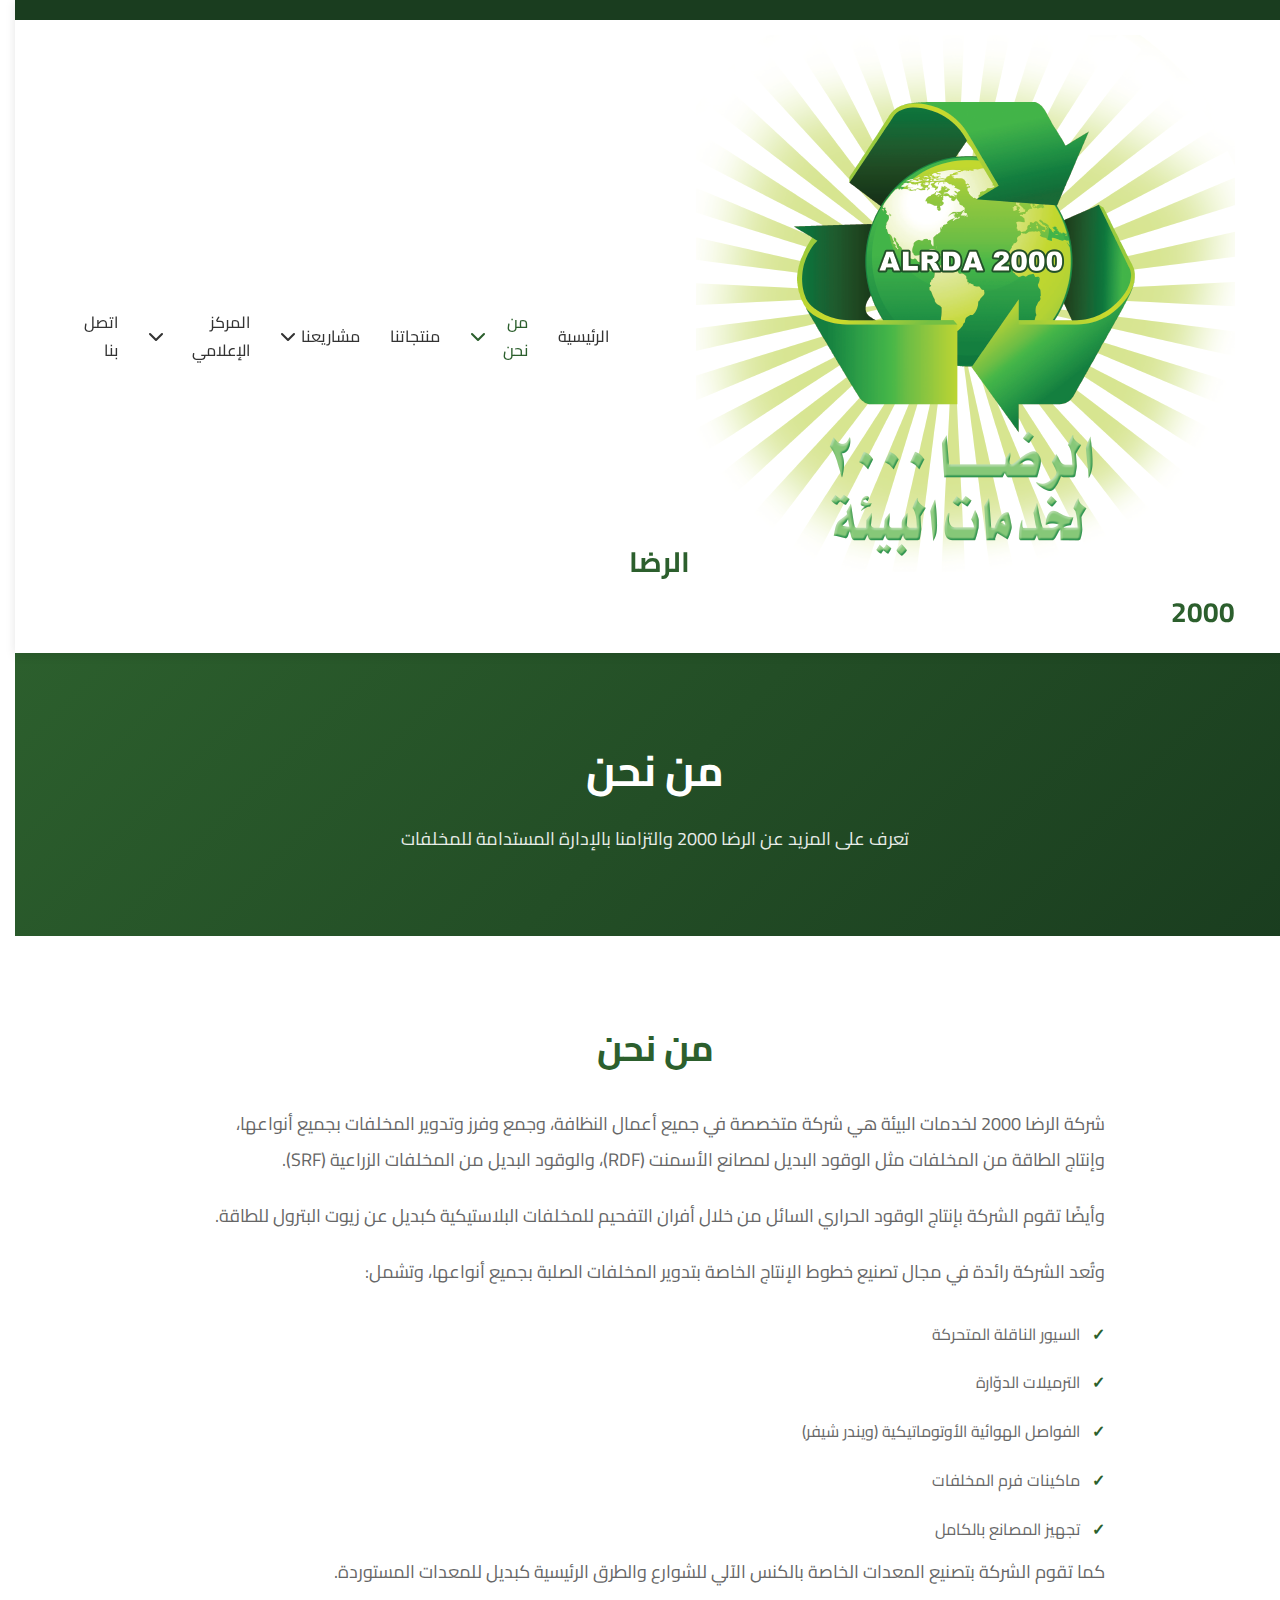
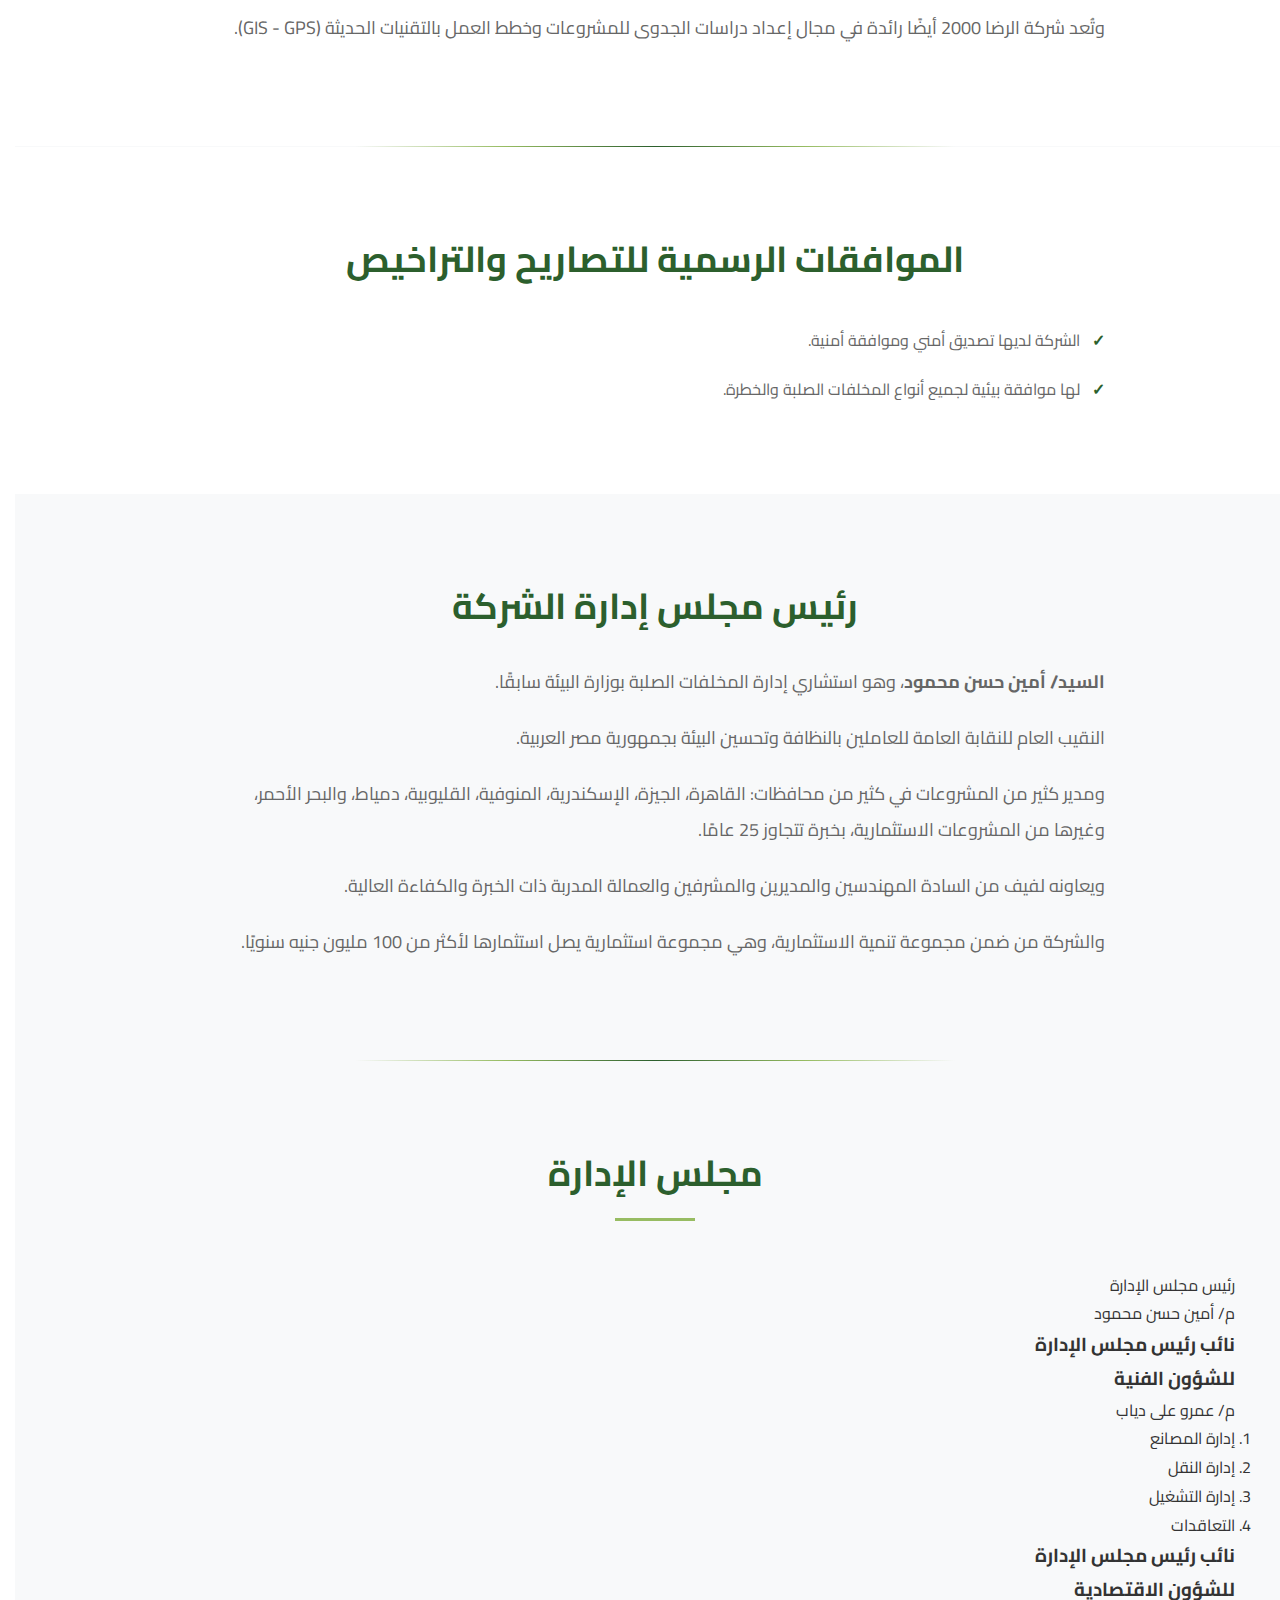
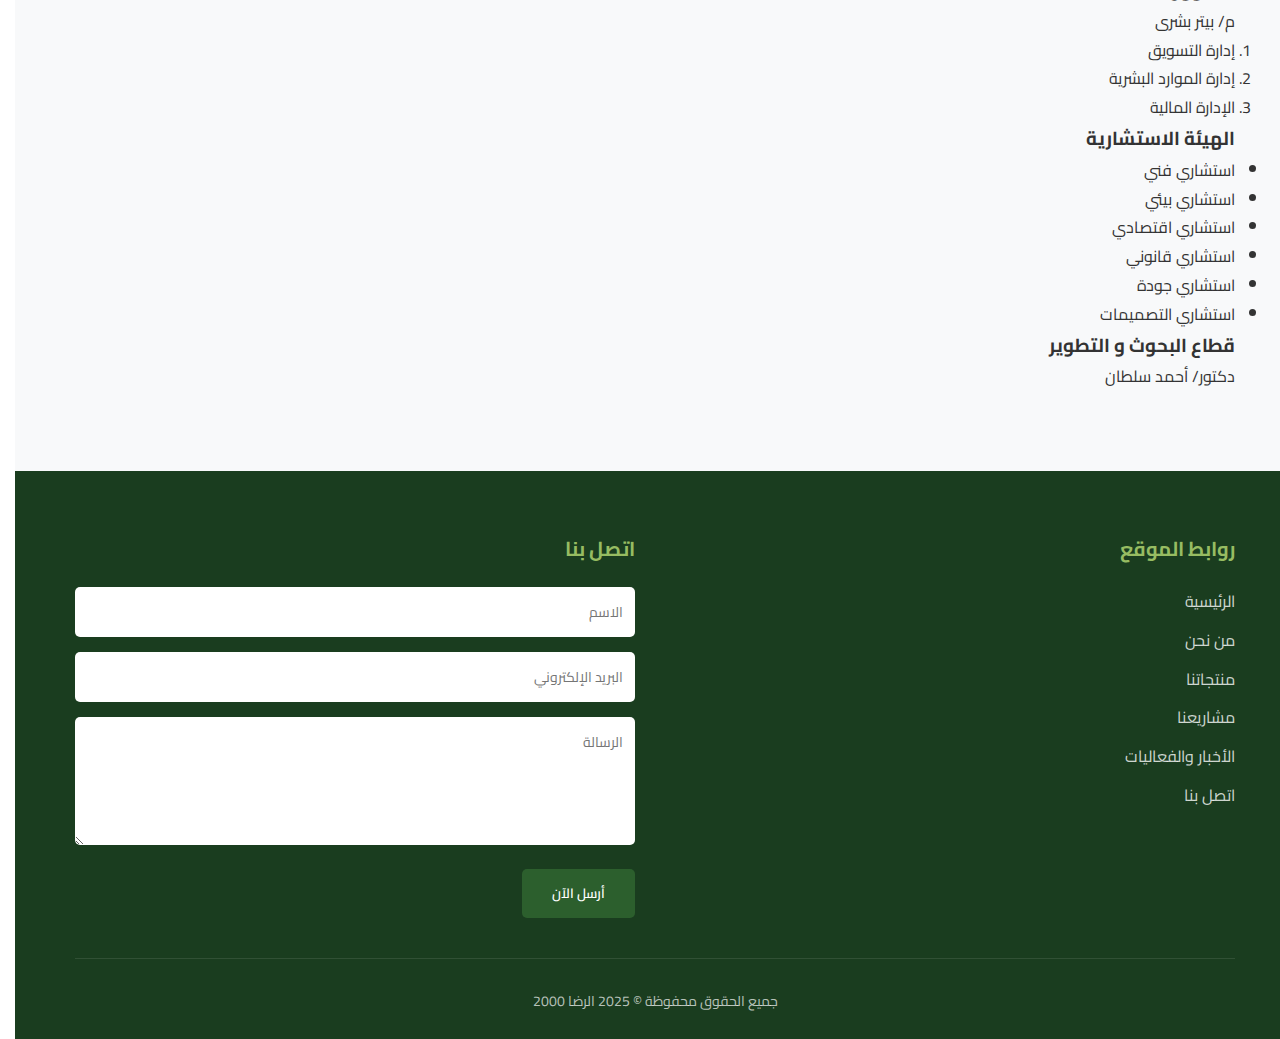
<file: about-us.html>
<!DOCTYPE html>
<html lang="ar" dir="rtl">
<head>
    <meta charset="UTF-8">
    <meta name="viewport" content="width=device-width, initial-scale=1.0">
    <title>من نحن - الرضا 2000</title>
    <link rel="stylesheet" href="css/styles.css">
    <link rel="stylesheet" href="https://cdnjs.cloudflare.com/ajax/libs/font-awesome/6.4.0/css/all.min.css">
</head>
<body>
    <!-- Header -->
    <header class="header">
        <div class="top-bar">
            <div class="container">
                <div class="top-bar-content" aria-hidden="true"></div>
            </div>
        </div>
        
        <nav class="navbar">
            <div class="container">
                <div class="nav-wrapper">
                    <div class="logo">
                        <a href="index.html">
                            <img src="images/logo.png" alt="الرضا 2000" class="logo-img">
                            <span class="logo-text">الرضا 2000</span>
                        </a>
                    </div>
                    <ul class="nav-menu">
                        <li><a href="index.html">الرئيسية</a></li>
                        <li class="dropdown">
                            <a href="about-us.html" class="active">من نحن <i class="fas fa-chevron-down"></i></a>
                            <ul class="dropdown-menu">
                                <li><a href="#who-we-are">من نحن</a></li>
                                <li><a href="#approvals">الموافقات الرسمية</a></li>
                                <li><a href="#chairman">رئيس مجلس الإدارة</a></li>
                                <li><a href="#board-of-directors">مجلس الإدارة</a></li>
                            </ul>
                        </li>
                        <li><a href="products.html">منتجاتنا</a></li>
                        <li class="dropdown">
                            <a href="projects.html">مشاريعنا <i class="fas fa-chevron-down"></i></a>
                            <ul class="dropdown-menu">
                                <li><a href="projects.html#hurghada">الغردقة</a></li>
                                <li><a href="projects.html#marsa-alam">مرسى علم</a></li>
                                <li><a href="projects.html#abu-zaabal">أبو زعبل</a></li>
                                <li><a href="projects.html#menouf">المنوفية</a></li>
                                <li><a href="projects.html#alexandria">الإسكندرية</a></li>
                                <li><a href="projects.html#cairo">القاهرة</a></li>
                                <li><a href="projects.html#cooperations">تعاونات</a></li>
                            </ul>
                        </li>
                        <li class="dropdown">
                            <a href="media-center.html">المركز الإعلامي <i class="fas fa-chevron-down"></i></a>
                            <ul class="dropdown-menu">
                                <li><a href="media-center.html#news">الأخبار</a></li>
                                <li><a href="media-center.html#photo-gallery">معرض الصور</a></li>
                                <li><a href="media-center.html#video-gallery">معرض الفيديو</a></li>
                            </ul>
                        </li>
                        <li><a href="contact-us.html">اتصل بنا</a></li>
                    </ul>
                    <div class="hamburger">
                        <span></span>
                        <span></span>
                        <span></span>
                    </div>
                </div>
            </div>
        </nav>
        
        <div class="search-bar">
            <div class="container">
                <form class="search-form">
                    <input type="text" placeholder="ابحث..." class="search-input">
                    <button type="submit" class="search-btn"><i class="fas fa-search"></i></button>
                </form>
            </div>
        </div>
    </header>

    <!-- Page Header -->
    <section class="page-header">
        <div class="container">
            <h1>من نحن</h1>
            <p>تعرف على المزيد عن الرضا 2000 والتزامنا بالإدارة المستدامة للمخلفات</p>
        </div>
    </section>

    <!-- Who We Are -->
    <section id="who-we-are" class="content-section">
        <div class="container">
            <div class="section-content">
                <h2>من نحن</h2>
                <p>شركة الرضا 2000 لخدمات البيئة هي شركة متخصصة في جميع أعمال النظافة، وجمع وفرز وتدوير المخلفات بجميع أنواعها، وإنتاج الطاقة من المخلفات مثل الوقود البديل لمصانع الأسمنت (RDF)، والوقود البديل من المخلفات الزراعية (SRF).</p>
                <p>وأيضًا تقوم الشركة بإنتاج الوقود الحراري السائل من خلال أفران التفحيم للمخلفات البلاستيكية كبديل عن زيوت البترول للطاقة.</p>
                <p>وتُعد الشركة رائدة في مجال تصنيع خطوط الإنتاج الخاصة بتدوير المخلفات الصلبة بجميع أنواعها، وتشمل:</p>
                <ul>
                    <li>السيور الناقلة المتحركة</li>
                    <li>الترميلات الدوّارة</li>
                    <li>الفواصل الهوائية الأوتوماتيكية (ويندر شيفر)</li>
                    <li>ماكينات فرم المخلفات</li>
                    <li>تجهيز المصانع بالكامل</li>
                </ul>
                <p>كما تقوم الشركة بتصنيع المعدات الخاصة بالكنس الآلي للشوارع والطرق الرئيسية كبديل للمعدات المستوردة.</p>
                <p>وتُعد شركة الرضا 2000 أيضًا رائدة في مجال إعداد دراسات الجدوى للمشروعات وخطط العمل بالتقنيات الحديثة (GIS - GPS).</p>
            </div>
        </div>
    </section>

    <!-- Divider (same background as sections) -->
    <div class="section-divider section-divider-transparent">
        <div class="container">
            <div class="divider-line"></div>
        </div>
    </div>

    <!-- Official Approvals -->
    <section id="approvals" class="content-section">
        <div class="container">
            <div class="section-content">
                <h2>الموافقات الرسمية للتصاريح والتراخيص</h2>
                <ul>
                    <li>الشركة لديها تصديق أمني وموافقة أمنية.</li>
                    <li>لها موافقة بيئية لجميع أنواع المخلفات الصلبة والخطرة.</li>
                </ul>
            </div>
        </div>
    </section>

    <!-- Chairman -->
    <section id="chairman" class="team-section board-section">
        <div class="container">
            <div class="section-content">
                <h2>رئيس مجلس إدارة الشركة</h2>
                <p><strong>السيد/ أمين حسن محمود</strong>، وهو استشاري إدارة المخلفات الصلبة بوزارة البيئة سابقًا.</p>
                <p>النقيب العام للنقابة العامة للعاملين بالنظافة وتحسين البيئة بجمهورية مصر العربية.</p>
                <p>ومدير كثير من المشروعات في كثير من محافظات: القاهرة، الجيزة، الإسكندرية، المنوفية، القليوبية، دمياط، والبحر الأحمر، وغيرها من المشروعات الاستثمارية، بخبرة تتجاوز 25 عامًا.</p>
                <p>ويعاونه لفيف من السادة المهندسين والمديرين والمشرفين والعمالة المدربة ذات الخبرة والكفاءة العالية.</p>
                <p>والشركة من ضمن مجموعة تنمية الاستثمارية، وهي مجموعة استثمارية يصل استثمارها لأكثر من 100 مليون جنيه سنويًا.</p>
            </div>
        </div>
    </section>

    <!-- Divider (same background as sections) -->
    <div class="section-divider">
        <div class="container">
            <div class="divider-line"></div>
        </div>
    </div>

    <!-- Board of Directors (Hierarchical) -->
    <section id="board-of-directors" class="team-section board-section">
        <div class="container">
            <h2 class="section-title">مجلس الإدارة</h2>

            <div class="org-chart">
                <div class="org-root">
                    <div class="org-node org-node-sm">رئيس مجلس الإدارة</div>
                    <div class="org-mini-connector" aria-hidden="true">
                        <span class="org-line"></span>
                        <span class="org-arrow"></span>
                    </div>
                    <div class="org-node org-node-lg">م/ أمين حسن محمود</div>
                </div>

                <div class="org-root-connector" aria-hidden="true">
                    <span class="org-line"></span>
                    <span class="org-arrow"></span>
                </div>

                <div class="org-children">
                    <!-- Right -->
                    <div class="org-child">
                        <div class="org-box">
                            <h3 class="org-box-title">نائب رئيس مجلس الإدارة<br>للشؤون الفنية</h3>
                            <p class="org-box-name">م/ عمرو على دياب</p>
                            <ol class="org-box-list">
                                <li>إدارة المصانع</li>
                                <li>إدارة النقل</li>
                                <li>إدارة التشغيل</li>
                                <li>التعاقدات</li>
                            </ol>
                        </div>
                    </div>

                    <!-- Center -->
                    <div class="org-child">
                        <div class="org-box">
                            <h3 class="org-box-title">نائب رئيس مجلس الإدارة<br>للشؤون الاقتصادية</h3>
                            <p class="org-box-name">م/ بيتر بشرى</p>
                            <ol class="org-box-list">
                                <li>إدارة التسويق</li>
                                <li>إدارة الموارد البشرية</li>
                                <li>الإدارة المالية</li>
                            </ol>
                        </div>
                    </div>

                    <!-- Left -->
                    <div class="org-child">
                        <div class="org-box">
                            <h3 class="org-box-title">الهيئة الاستشارية</h3>
                            <ul class="org-box-list org-box-list-bullets">
                                <li>استشاري فني</li>
                                <li>استشاري بيئي</li>
                                <li>استشاري اقتصادي</li>
                                <li>استشاري قانوني</li>
                                <li>استشاري جودة</li>
                                <li>استشاري التصميمات</li>
                            </ul>
                        </div>
                    </div>

                    <!-- Extra branch (far left) -->
                    <div class="org-child">
                        <div class="org-box">
                            <h3 class="org-box-title">قطاع البحوث و التطوير</h3>
                            <p class="org-box-name">دكتور/ أحمد سلطان</p>
                        </div>
                    </div>
                </div>
            </div>
        </div>
    </section>

    <!-- Footer -->
    <footer class="footer">
        <div class="container">
            <div class="footer-content">
                <div class="footer-section">
                    <h3>روابط الموقع</h3>
                    <ul class="footer-links">
                        <li><a href="index.html">الرئيسية</a></li>
                        <li><a href="about-us.html">من نحن</a></li>
                        <li><a href="products.html">منتجاتنا</a></li>
                        <li><a href="projects.html">مشاريعنا</a></li>
                        <li><a href="media-center.html">الأخبار والفعاليات</a></li>
                        <li><a href="contact-us.html">اتصل بنا</a></li>
                    </ul>
                </div>
                <div class="footer-section">
                    <h3>اتصل بنا</h3>
                    <form class="footer-contact-form">
                        <input type="text" placeholder="الاسم" required>
                        <input type="email" placeholder="البريد الإلكتروني" required>
                        <textarea placeholder="الرسالة" rows="4" required></textarea>
                        <button type="submit" class="btn-primary">أرسل الآن</button>
                    </form>
                </div>
            </div>
            <div class="footer-bottom">
                <p>جميع الحقوق محفوظة © 2025 الرضا 2000</p>
            </div>
        </div>
    </footer>

    <script src="js/main.js"></script>
</body>
</html>
</file>
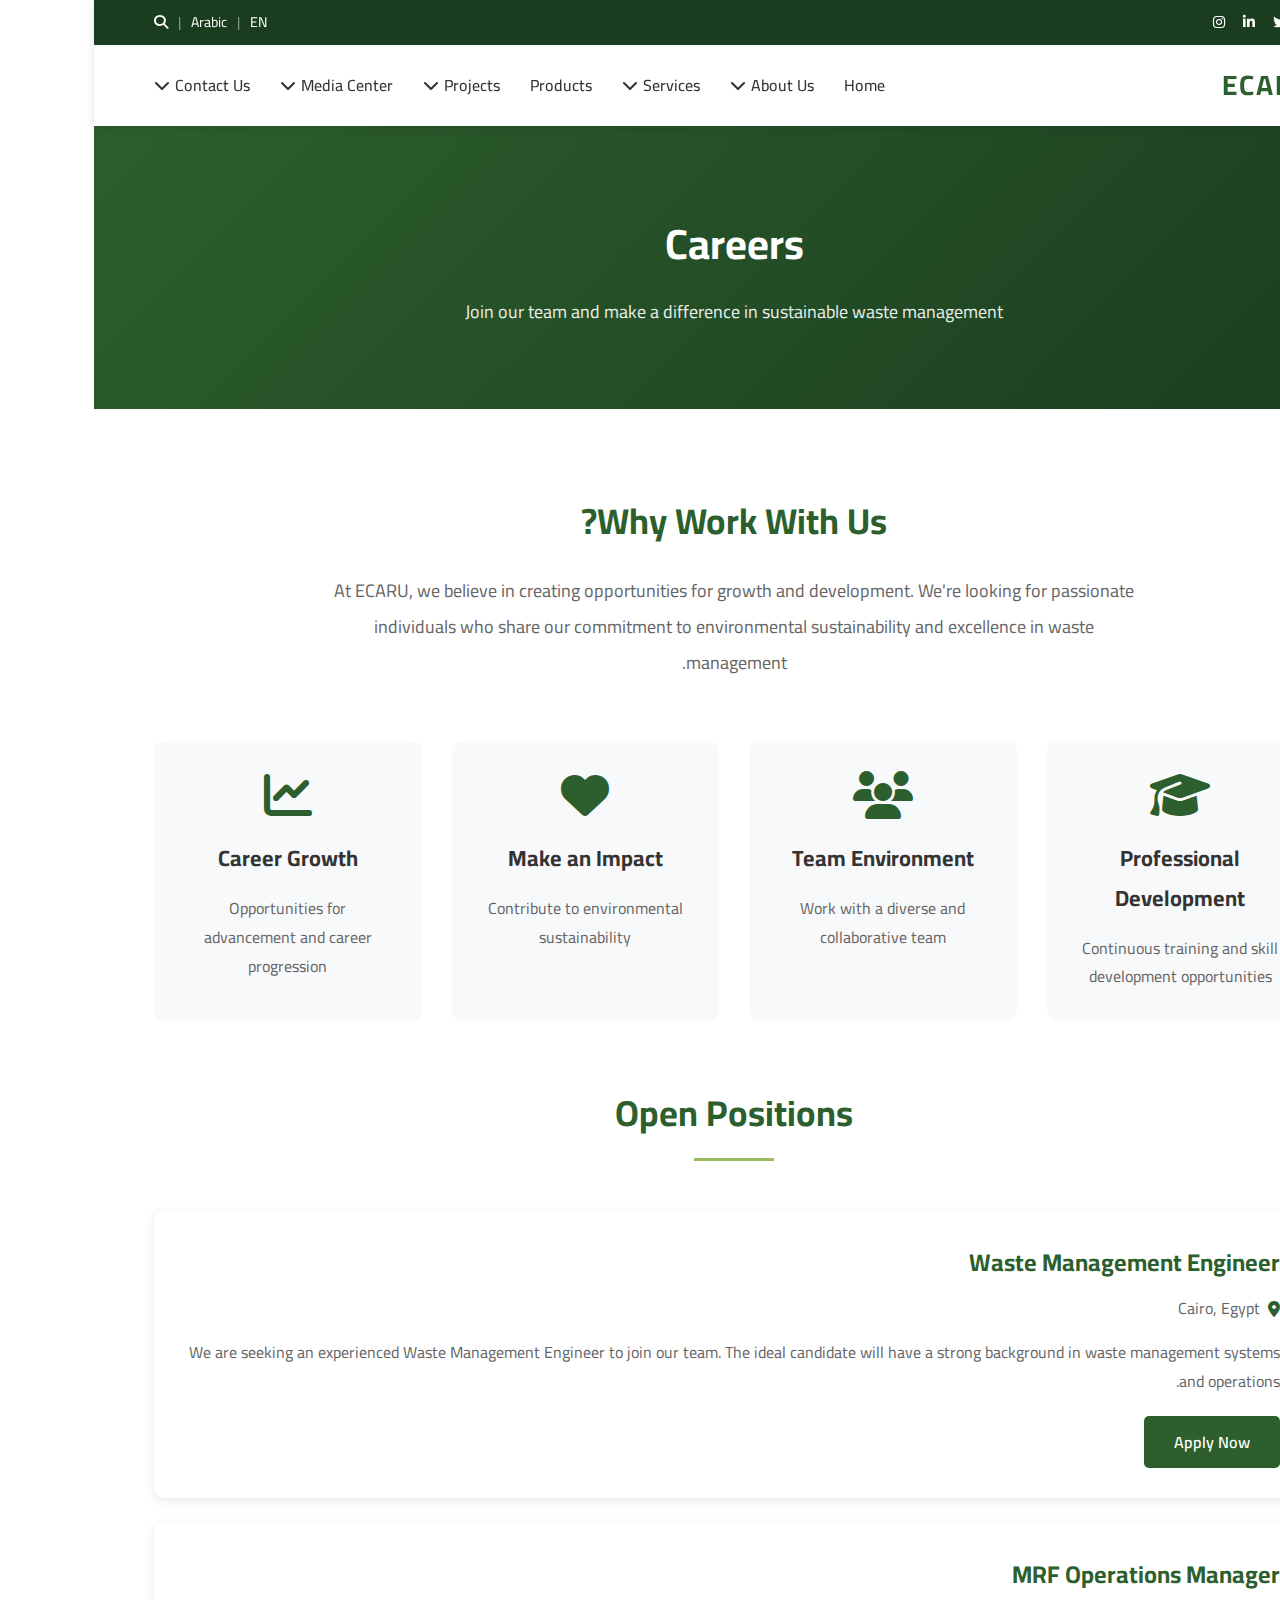
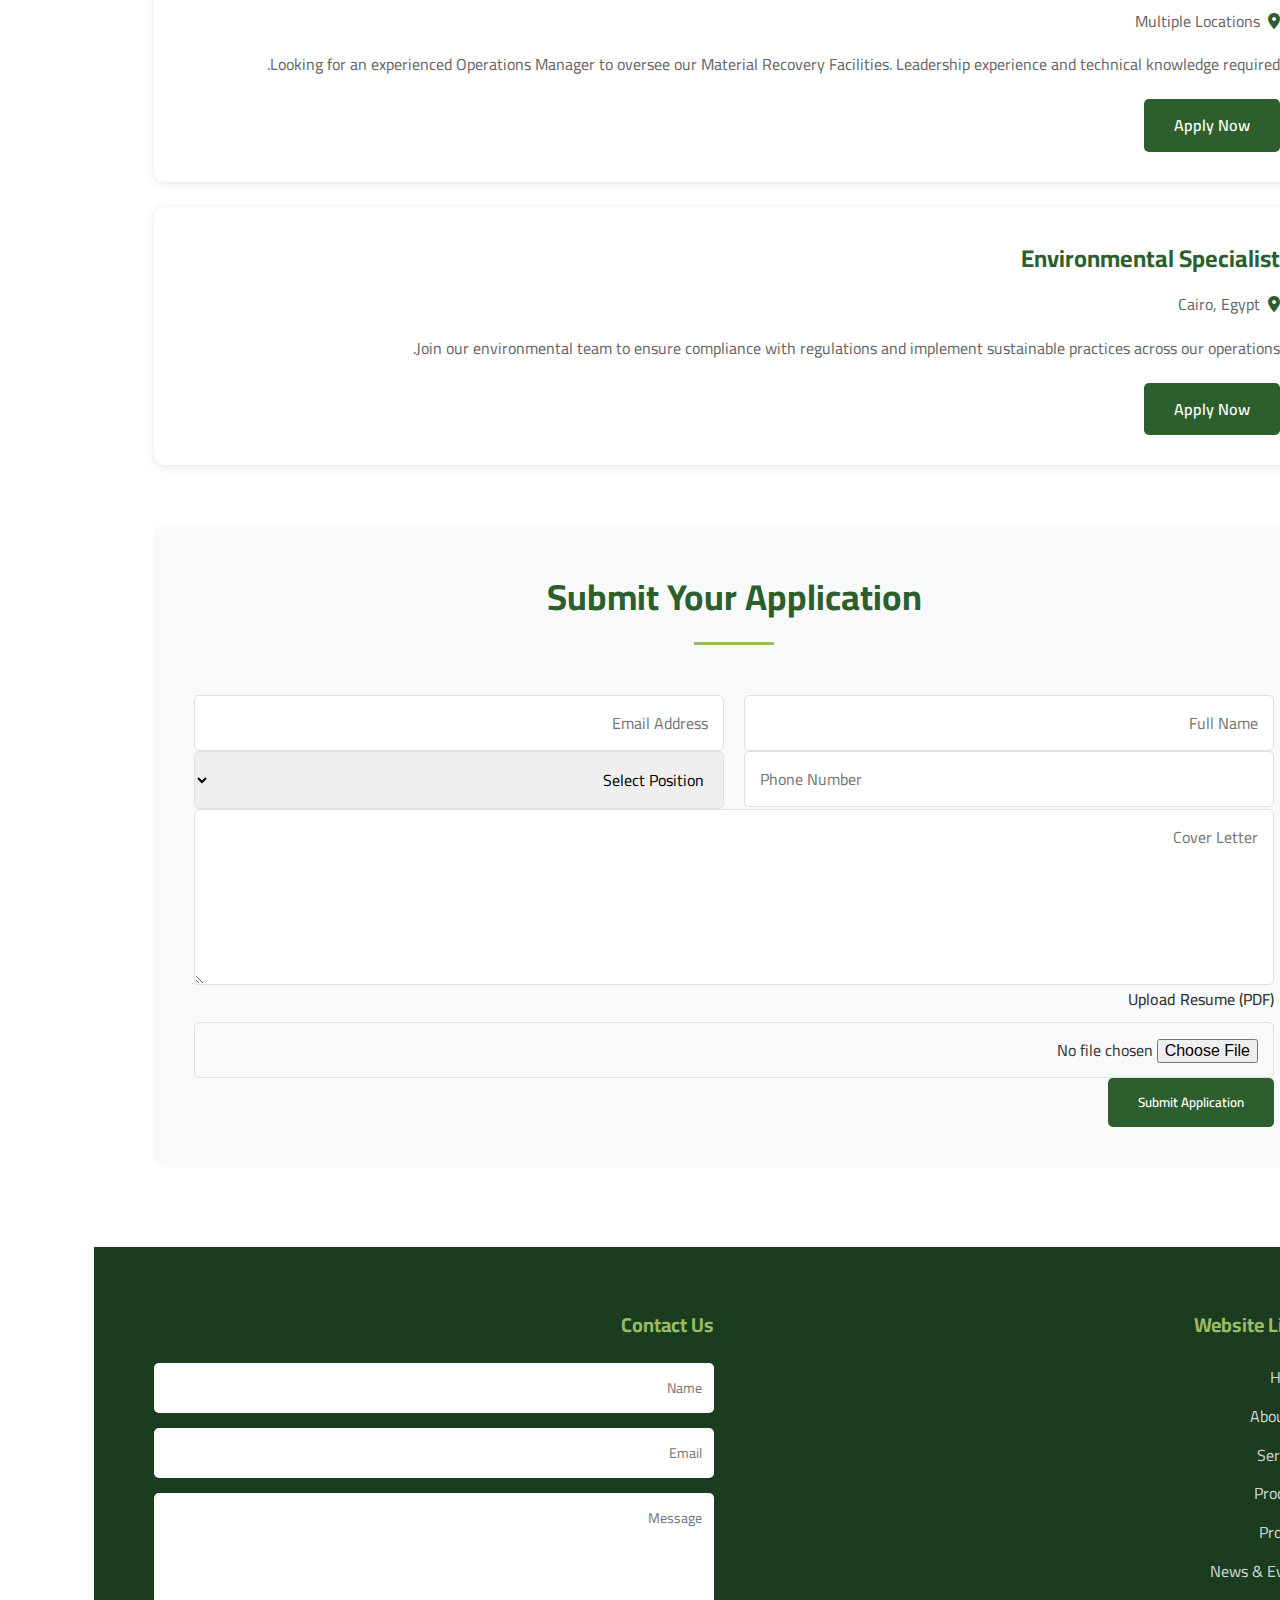
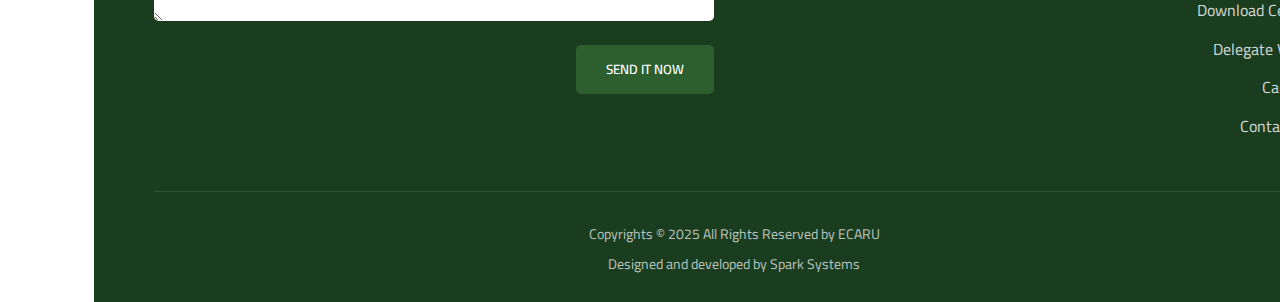
<file: careers.html>
<!DOCTYPE html>
<html lang="en">
<head>
    <meta charset="UTF-8">
    <meta name="viewport" content="width=device-width, initial-scale=1.0">
    <title>Careers - ECARU</title>
    <link rel="stylesheet" href="css/styles.css">
    <link rel="stylesheet" href="https://cdnjs.cloudflare.com/ajax/libs/font-awesome/6.4.0/css/all.min.css">
</head>
<body>
    <!-- Header -->
    <header class="header">
        <div class="top-bar">
            <div class="container">
                <div class="top-bar-content">
                    <div class="social-links">
                        <a href="#"><i class="fab fa-facebook-f"></i></a>
                        <a href="#"><i class="fab fa-twitter"></i></a>
                        <a href="#"><i class="fab fa-linkedin-in"></i></a>
                        <a href="#"><i class="fab fa-instagram"></i></a>
                    </div>
                    <div class="top-bar-right">
                        <a href="#" class="lang-toggle">EN</a>
                        <span class="separator">|</span>
                        <a href="#" class="lang-toggle">Arabic</a>
                        <span class="separator">|</span>
                        <a href="#" class="search-toggle"><i class="fas fa-search"></i></a>
                    </div>
                </div>
            </div>
        </div>
        
        <nav class="navbar">
            <div class="container">
                <div class="nav-wrapper">
                    <div class="logo">
                        <a href="index.html">ECARU</a>
                    </div>
                    <ul class="nav-menu">
                        <li><a href="index.html">Home</a></li>
                        <li class="dropdown">
                            <a href="about-us.html">About Us <i class="fas fa-chevron-down"></i></a>
                            <ul class="dropdown-menu">
                                <li><a href="about-us.html#who-we-are">Who are we?</a></li>
                                <li><a href="about-us.html#our-approach">Our Approach</a></li>
                                <li><a href="about-us.html#our-vision">Our Vision</a></li>
                                <li><a href="about-us.html#our-mission">Our Mission</a></li>
                                <li><a href="about-us.html#training">Training</a></li>
                                <li><a href="about-us.html#sap">SAP</a></li>
                            </ul>
                        </li>
                        <li class="dropdown">
                            <a href="services.html">Services <i class="fas fa-chevron-down"></i></a>
                            <ul class="dropdown-menu">
                                <li><a href="services.html#mrf-facilities">Operate and manage MRF facilities</a></li>
                                <li><a href="services.html#landfills">Operation and managing of landfills</a></li>
                                <li><a href="services.html#biomass">Operation and managing of Biomass facilities</a></li>
                                <li><a href="services.html#open-dump">Open dump</a></li>
                            </ul>
                        </li>
                        <li><a href="products.html">Products</a></li>
                        <li class="dropdown">
                            <a href="projects.html">Projects <i class="fas fa-chevron-down"></i></a>
                            <ul class="dropdown-menu">
                                <li><a href="projects.html#egypt">Egypt</a></li>
                                <li><a href="projects.html#libya">Libya</a></li>
                                <li><a href="projects.html#mekelle">Mekelle Ethiopia</a></li>
                                <li><a href="projects.html#cyprus">Cyprus</a></li>
                            </ul>
                        </li>
                        <li class="dropdown">
                            <a href="media-center.html">Media Center <i class="fas fa-chevron-down"></i></a>
                            <ul class="dropdown-menu">
                                <li><a href="media-center.html#news">News</a></li>
                                <li><a href="media-center.html#photo-gallery">Photo Gallery</a></li>
                                <li><a href="media-center.html#video-gallery">Video Gallery</a></li>
                                <li><a href="media-center.html#download-center">Download Center</a></li>
                                <li><a href="media-center.html#delegate-visits">Delegate Visits</a></li>
                            </ul>
                        </li>
                        <li class="dropdown">
                            <a href="contact-us.html">Contact Us <i class="fas fa-chevron-down"></i></a>
                            <ul class="dropdown-menu">
                                <li><a href="contact-us.html">Contact Us</a></li>
                                <li><a href="careers.html" class="active">Careers</a></li>
                            </ul>
                        </li>
                    </ul>
                    <div class="hamburger">
                        <span></span>
                        <span></span>
                        <span></span>
                    </div>
                </div>
            </div>
        </nav>
        
        <div class="search-bar">
            <div class="container">
                <form class="search-form">
                    <input type="text" placeholder="Search..." class="search-input">
                    <button type="submit" class="search-btn"><i class="fas fa-search"></i></button>
                </form>
            </div>
        </div>
    </header>

    <!-- Page Header -->
    <section class="page-header">
        <div class="container">
            <h1>Careers</h1>
            <p>Join our team and make a difference in sustainable waste management</p>
        </div>
    </section>

    <!-- Careers Section -->
    <section class="careers-section">
        <div class="container">
            <div class="careers-intro">
                <h2>Why Work With Us?</h2>
                <p>At ECARU, we believe in creating opportunities for growth and development. We're looking for passionate individuals who share our commitment to environmental sustainability and excellence in waste management.</p>
            </div>

            <div class="benefits-grid">
                <div class="benefit-item">
                    <i class="fas fa-graduation-cap"></i>
                    <h3>Professional Development</h3>
                    <p>Continuous training and skill development opportunities</p>
                </div>
                <div class="benefit-item">
                    <i class="fas fa-users"></i>
                    <h3>Team Environment</h3>
                    <p>Work with a diverse and collaborative team</p>
                </div>
                <div class="benefit-item">
                    <i class="fas fa-heart"></i>
                    <h3>Make an Impact</h3>
                    <p>Contribute to environmental sustainability</p>
                </div>
                <div class="benefit-item">
                    <i class="fas fa-chart-line"></i>
                    <h3>Career Growth</h3>
                    <p>Opportunities for advancement and career progression</p>
                </div>
            </div>

            <div class="open-positions">
                <h2 class="section-title">Open Positions</h2>
                <div class="positions-list">
                    <div class="position-card">
                        <h3>Waste Management Engineer</h3>
                        <p class="position-location"><i class="fas fa-map-marker-alt"></i> Cairo, Egypt</p>
                        <p class="position-description">We are seeking an experienced Waste Management Engineer to join our team. The ideal candidate will have a strong background in waste management systems and operations.</p>
                        <a href="#" class="btn-primary">Apply Now</a>
                    </div>
                    <div class="position-card">
                        <h3>MRF Operations Manager</h3>
                        <p class="position-location"><i class="fas fa-map-marker-alt"></i> Multiple Locations</p>
                        <p class="position-description">Looking for an experienced Operations Manager to oversee our Material Recovery Facilities. Leadership experience and technical knowledge required.</p>
                        <a href="#" class="btn-primary">Apply Now</a>
                    </div>
                    <div class="position-card">
                        <h3>Environmental Specialist</h3>
                        <p class="position-location"><i class="fas fa-map-marker-alt"></i> Cairo, Egypt</p>
                        <p class="position-description">Join our environmental team to ensure compliance with regulations and implement sustainable practices across our operations.</p>
                        <a href="#" class="btn-primary">Apply Now</a>
                    </div>
                </div>
            </div>

            <div class="application-form-section">
                <h2 class="section-title">Submit Your Application</h2>
                <form class="application-form">
                    <div class="form-row">
                        <div class="form-group">
                            <input type="text" placeholder="Full Name" required>
                        </div>
                        <div class="form-group">
                            <input type="email" placeholder="Email Address" required>
                        </div>
                    </div>
                    <div class="form-row">
                        <div class="form-group">
                            <input type="tel" placeholder="Phone Number" required>
                        </div>
                        <div class="form-group">
                            <select required>
                                <option value="">Select Position</option>
                                <option value="engineer">Waste Management Engineer</option>
                                <option value="manager">MRF Operations Manager</option>
                                <option value="specialist">Environmental Specialist</option>
                                <option value="other">Other</option>
                            </select>
                        </div>
                    </div>
                    <div class="form-group">
                        <textarea placeholder="Cover Letter" rows="5" required></textarea>
                    </div>
                    <div class="form-group">
                        <label for="resume">Upload Resume (PDF)</label>
                        <input type="file" id="resume" accept=".pdf" required>
                    </div>
                    <button type="submit" class="btn-primary">Submit Application</button>
                </form>
            </div>
        </div>
    </section>

    <!-- Footer -->
    <footer class="footer">
        <div class="container">
            <div class="footer-content">
                <div class="footer-section">
                    <h3>Website Links</h3>
                    <ul class="footer-links">
                        <li><a href="index.html">HOME</a></li>
                        <li><a href="about-us.html">About US</a></li>
                        <li><a href="services.html">Services</a></li>
                        <li><a href="products.html">Products</a></li>
                        <li><a href="projects.html">Projects</a></li>
                        <li><a href="media-center.html">News & Events</a></li>
                        <li><a href="media-center.html#download-center">Download Center</a></li>
                        <li><a href="media-center.html#delegate-visits">Delegate Visits</a></li>
                        <li><a href="careers.html">Careers</a></li>
                        <li><a href="contact-us.html">Contact Us</a></li>
                    </ul>
                </div>
                <div class="footer-section">
                    <h3>Contact Us</h3>
                    <form class="footer-contact-form">
                        <input type="text" placeholder="Name" required>
                        <input type="email" placeholder="Email" required>
                        <textarea placeholder="Message" rows="4" required></textarea>
                        <button type="submit" class="btn-primary">SEND IT NOW</button>
                    </form>
                </div>
            </div>
            <div class="footer-bottom">
                <p>Copyrights © 2025 All Rights Reserved by ECARU</p>
                <p>Designed and developed by Spark Systems</p>
            </div>
        </div>
    </footer>

    <script src="js/main.js"></script>
</body>
</html>
</file>
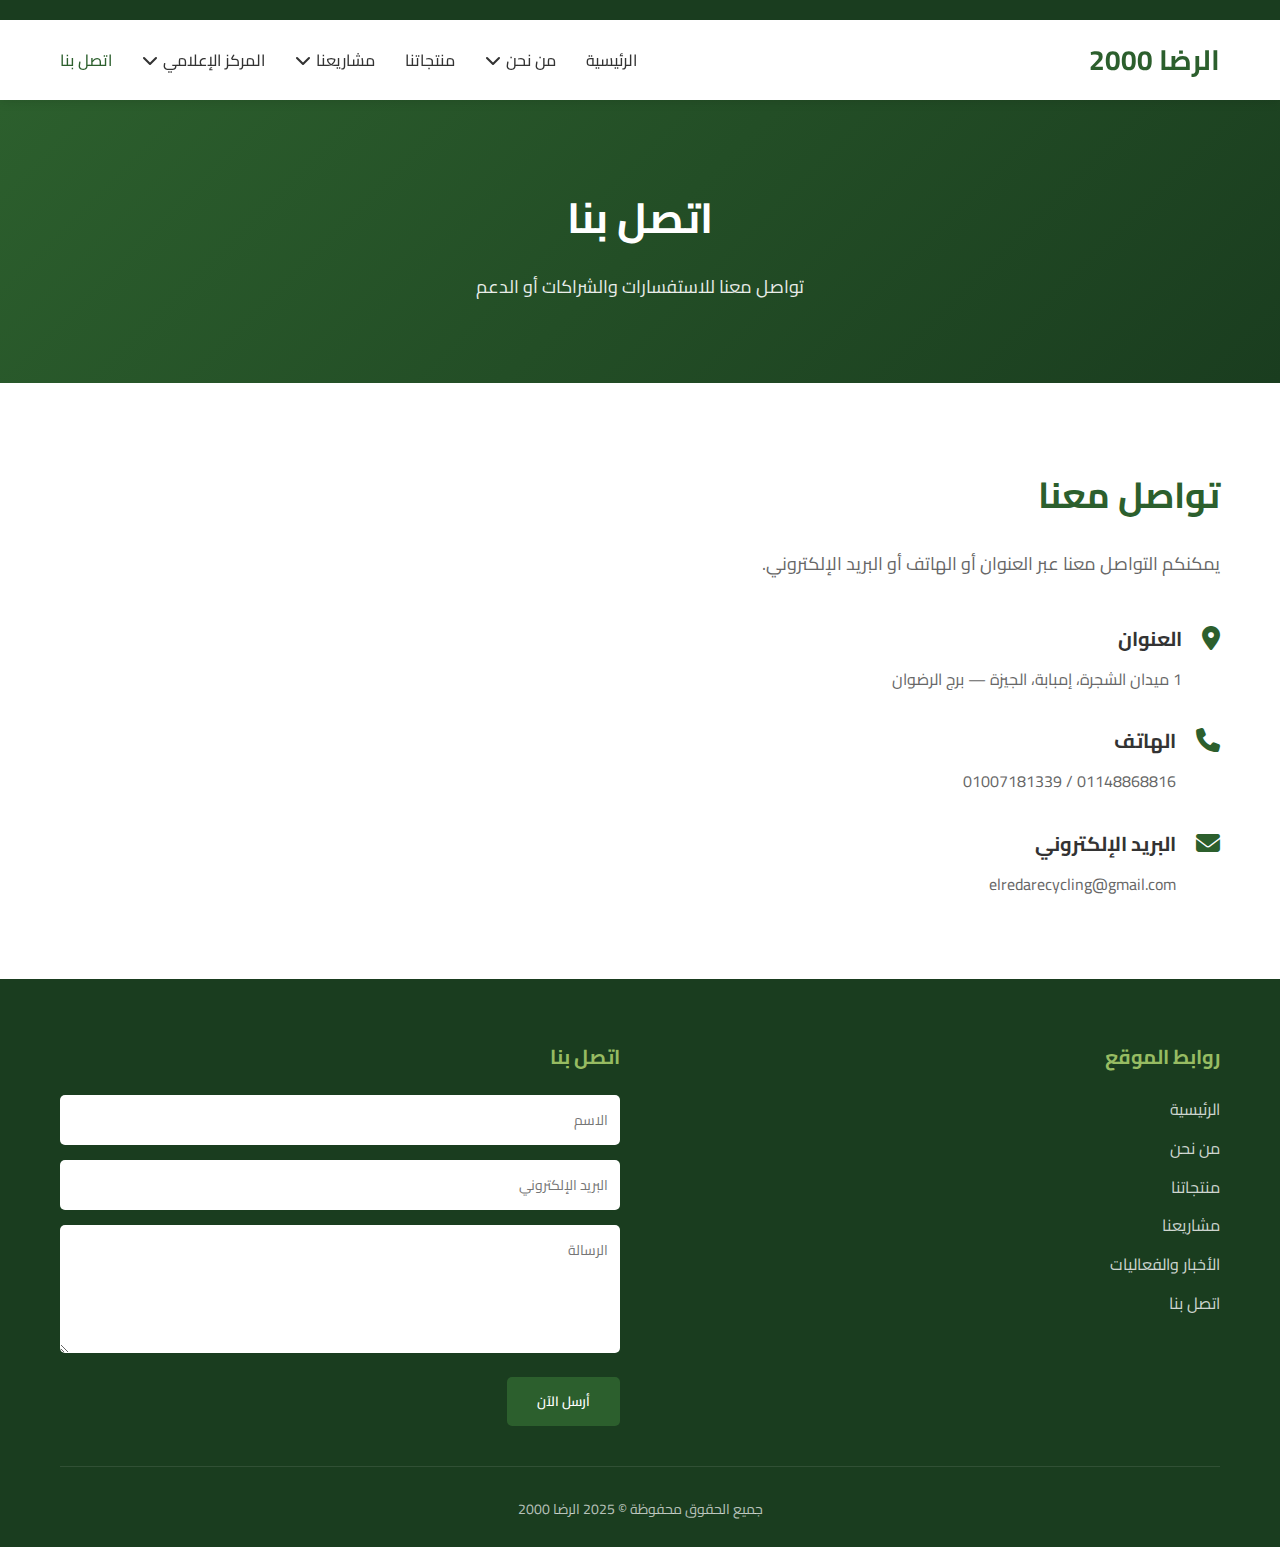
<file: contact-us.html>
<!DOCTYPE html>
<html lang="ar" dir="rtl">
<head>
    <meta charset="UTF-8">
    <meta name="viewport" content="width=device-width, initial-scale=1.0">
    <title>اتصل بنا - الرضا 2000</title>
    <link rel="stylesheet" href="css/styles.css">
    <link rel="stylesheet" href="https://cdnjs.cloudflare.com/ajax/libs/font-awesome/6.4.0/css/all.min.css">
</head>
<body>
    <!-- Header -->
    <header class="header">
        <div class="top-bar">
            <div class="container">
                <div class="top-bar-content" aria-hidden="true"></div>
            </div>
        </div>
        
        <nav class="navbar">
            <div class="container">
                <div class="nav-wrapper">
                    <div class="logo">
                        <a href="index.html">الرضا 2000</a>
                    </div>
                    <ul class="nav-menu">
                        <li><a href="index.html">الرئيسية</a></li>
                        <li class="dropdown">
                            <a href="about-us.html">من نحن <i class="fas fa-chevron-down"></i></a>
                            <ul class="dropdown-menu">
                                <li><a href="about-us.html#who-we-are">من نحن</a></li>
                                <li><a href="about-us.html#board-of-directors">مجلس الإدارة</a></li>
                            </ul>
                        </li>
                        <li><a href="products.html">منتجاتنا</a></li>
                        <li class="dropdown">
                            <a href="projects.html">مشاريعنا <i class="fas fa-chevron-down"></i></a>
                            <ul class="dropdown-menu">
                                <li><a href="projects.html#hurghada">الغردقة</a></li>
                                <li><a href="projects.html#marsa-alam">مرسى علم</a></li>
                                <li><a href="projects.html#abu-zaabal">أبو زعبل</a></li>
                                <li><a href="projects.html#menouf">المنوفية</a></li>
                                <li><a href="projects.html#alexandria">الإسكندرية</a></li>
                                <li><a href="projects.html#cairo">القاهرة</a></li>
                                <li><a href="projects.html#cooperations">تعاونات</a></li>
                            </ul>
                        </li>
                        <li class="dropdown">
                            <a href="media-center.html">المركز الإعلامي <i class="fas fa-chevron-down"></i></a>
                            <ul class="dropdown-menu">
                                <li><a href="media-center.html#news">الأخبار</a></li>
                                <li><a href="media-center.html#photo-gallery">معرض الصور</a></li>
                                <li><a href="media-center.html#video-gallery">معرض الفيديو</a></li>
                            </ul>
                        </li>
                        <li><a href="contact-us.html" class="active">اتصل بنا</a></li>
                    </ul>
                    <div class="hamburger">
                        <span></span>
                        <span></span>
                        <span></span>
                    </div>
                </div>
            </div>
        </nav>
        
        <div class="search-bar">
            <div class="container">
                <form class="search-form">
                    <input type="text" placeholder="ابحث..." class="search-input">
                    <button type="submit" class="search-btn"><i class="fas fa-search"></i></button>
                </form>
            </div>
        </div>
    </header>

    <!-- Page Header -->
    <section class="page-header">
        <div class="container">
            <h1>اتصل بنا</h1>
            <p>تواصل معنا للاستفسارات والشراكات أو الدعم</p>
        </div>
    </section>

    <!-- Contact Section -->
    <section class="contact-section">
        <div class="container">
            <div class="contact-wrapper single-column">
                <div class="contact-info">
                    <h2>تواصل معنا</h2>
                    <p>يمكنكم التواصل معنا عبر العنوان أو الهاتف أو البريد الإلكتروني.</p>
                    
                    <div class="contact-details">
                        <div class="contact-item">
                            <i class="fas fa-map-marker-alt"></i>
                            <div>
                                <h3>العنوان</h3>
                                <p>1 ميدان الشجرة، إمبابة، الجيزة — برج الرضوان</p>
                            </div>
                        </div>
                        <div class="contact-item">
                            <i class="fas fa-phone"></i>
                            <div>
                                <h3>الهاتف</h3>
                                <p>01148868816 / 01007181339</p>
                            </div>
                        </div>
                        <div class="contact-item">
                            <i class="fas fa-envelope"></i>
                            <div>
                                <h3>البريد الإلكتروني</h3>
                                <p>elredarecycling@gmail.com</p>
                            </div>
                        </div>
                    </div>
                </div>
            </div>
        </div>
    </section>

    <!-- Footer -->
    <footer class="footer">
        <div class="container">
            <div class="footer-content">
                <div class="footer-section">
                    <h3>روابط الموقع</h3>
                    <ul class="footer-links">
                        <li><a href="index.html">الرئيسية</a></li>
                        <li><a href="about-us.html">من نحن</a></li>
                        <li><a href="products.html">منتجاتنا</a></li>
                        <li><a href="projects.html">مشاريعنا</a></li>
                        <li><a href="media-center.html">الأخبار والفعاليات</a></li>
                        <li><a href="contact-us.html">اتصل بنا</a></li>
                    </ul>
                </div>
                <div class="footer-section">
                    <h3>اتصل بنا</h3>
                    <form class="footer-contact-form">
                        <input type="text" placeholder="الاسم" required>
                        <input type="email" placeholder="البريد الإلكتروني" required>
                        <textarea placeholder="الرسالة" rows="4" required></textarea>
                        <button type="submit" class="btn-primary">أرسل الآن</button>
                    </form>
                </div>
            </div>
            <div class="footer-bottom">
                <p>جميع الحقوق محفوظة © 2025 الرضا 2000</p>
            </div>
        </div>
    </footer>

    <script src="js/main.js"></script>
</body>
</html>
</file>
<file: css/styles.css>
/* Import Arabic Font - Cairo */
@import url('https://fonts.googleapis.com/css2?family=Cairo:wght@300;400;500;600;700;800&display=swap');

/* Reset and Base Styles */
* {
    margin: 0;
    padding: 0;
    box-sizing: border-box;
}

:root {
    --primary-color: #2c5f2d;
    --secondary-color: #97bc62;
    --accent-color: #1a3d1f;
    --text-color: #333;
    --light-text: #666;
    --bg-light: #f8f9fa;
    --white: #ffffff;
    --border-color: #e0e0e0;
    --shadow: 0 2px 10px rgba(0, 0, 0, 0.1);
    --transition: all 0.3s ease;
}

body {
    font-family: 'Cairo', 'Segoe UI', Tahoma, Geneva, Verdana, sans-serif;
    line-height: 1.8;
    color: var(--text-color);
    overflow-x: hidden;
    direction: rtl;
}

.container {
    max-width: 1200px;
    margin: 0 auto;
    padding: 0 20px;
}

/* Header Styles */
.header {
    background: var(--white);
    box-shadow: var(--shadow);
    position: sticky;
    top: 0;
    z-index: 1000;
}

.top-bar {
    background: var(--accent-color);
    color: var(--white);
    padding: 10px 0;
    font-size: 14px;
}

.top-bar-content {
    display: flex;
    justify-content: space-between;
    align-items: center;
}

.social-links a {
    color: var(--white);
    margin-left: 15px;
    transition: var(--transition);
}

.social-links a:hover {
    color: var(--secondary-color);
    transform: translateY(-2px);
}

.top-bar-right {
    display: flex;
    align-items: center;
    gap: 10px;
}

.top-bar-right a {
    color: var(--white);
    text-decoration: none;
    transition: var(--transition);
}

.top-bar-right a:hover {
    color: var(--secondary-color);
}

.separator {
    color: rgba(255, 255, 255, 0.5);
}

/* Navbar Styles */
.navbar {
    padding: 15px 0;
}

.nav-wrapper {
    display: flex;
    justify-content: space-between;
    align-items: center;
}

.logo a {
    font-size: 28px;
    font-weight: bold;
    color: var(--primary-color);
    text-decoration: none;
    letter-spacing: 2px;
}

.nav-menu {
    display: flex;
    list-style: none;
    gap: 30px;
    align-items: center;
}

.nav-menu > li > a {
    color: var(--text-color);
    text-decoration: none;
    font-weight: 500;
    transition: var(--transition);
    display: flex;
    align-items: center;
    gap: 5px;
}

.nav-menu > li > a:hover,
.nav-menu > li > a.active {
    color: var(--primary-color);
}

.nav-menu > li {
    position: relative;
}

.dropdown-menu {
    position: absolute;
    top: 100%;
    right: 0;
    background: var(--white);
    min-width: 250px;
    box-shadow: var(--shadow);
    list-style: none;
    opacity: 0;
    visibility: hidden;
    transform: translateY(-10px);
    transition: var(--transition);
    padding: 10px 0;
    margin-top: 10px;
    text-align: right;
}

.dropdown:hover .dropdown-menu {
    opacity: 1;
    visibility: visible;
    transform: translateY(0);
}

.dropdown-menu li {
    padding: 0;
}

.dropdown-menu a {
    display: block;
    padding: 10px 20px;
    color: var(--text-color);
    text-decoration: none;
    transition: var(--transition);
    font-size: 14px;
}

.dropdown-menu a:hover {
    background: var(--bg-light);
    color: var(--primary-color);
    padding-right: 25px;
}

.hamburger {
    display: none;
    flex-direction: column;
    cursor: pointer;
    gap: 5px;
}

.hamburger span {
    width: 25px;
    height: 3px;
    background: var(--primary-color);
    transition: var(--transition);
}

/* Search Bar */
.search-bar {
    display: none;
    background: var(--bg-light);
    padding: 15px 0;
    border-top: 1px solid var(--border-color);
}

.search-bar.active {
    display: block;
}

.search-form {
    display: flex;
    max-width: 500px;
    margin: 0 auto;
}

.search-input {
    flex: 1;
    padding: 10px 15px;
    border: 1px solid var(--border-color);
    border-radius: 0 5px 5px 0;
    font-size: 14px;
    font-family: 'Cairo', sans-serif;
}

.search-btn {
    padding: 10px 20px;
    background: var(--primary-color);
    color: var(--white);
    border: none;
    border-radius: 5px 0 0 5px;
    cursor: pointer;
    transition: var(--transition);
}

.search-btn:hover {
    background: var(--accent-color);
}

/* Hero Slider */
.hero-slider {
    position: relative;
    height: 600px;
    overflow: hidden;
}

.slider-container {
    height: 100%;
    position: relative;
}

.slide {
    position: absolute;
    top: 0;
    left: 0;
    width: 100%;
    height: 100%;
    background: linear-gradient(135deg, var(--primary-color) 0%, var(--secondary-color) 100%);
    display: flex;
    align-items: center;
    justify-content: center;
    opacity: 0;
    transition: opacity 1s ease-in-out;
}

.slide.active {
    opacity: 1;
}

.slide-content {
    text-align: center;
    color: var(--white);
    padding: 20px;
}

.slide-content h1 {
    font-size: 48px;
    margin-bottom: 20px;
    animation: fadeInUp 1s ease;
    font-weight: 700;
}

.slide-content p {
    font-size: 24px;
    animation: fadeInUp 1.2s ease;
}

@keyframes fadeInUp {
    from {
        opacity: 0;
        transform: translateY(30px);
    }
    to {
        opacity: 1;
        transform: translateY(0);
    }
}

.slider-controls {
    position: absolute;
    top: 50%;
    transform: translateY(-50%);
    width: 100%;
    display: flex;
    justify-content: space-between;
    padding: 0 20px;
    z-index: 10;
}

.slider-controls button {
    background: rgba(255, 255, 255, 0.3);
    border: none;
    color: var(--white);
    width: 50px;
    height: 50px;
    border-radius: 50%;
    cursor: pointer;
    transition: var(--transition);
    font-size: 20px;
}

.slider-controls button:hover {
    background: rgba(255, 255, 255, 0.5);
}

.slider-dots {
    position: absolute;
    bottom: 20px;
    left: 50%;
    transform: translateX(-50%);
    display: flex;
    gap: 10px;
    z-index: 10;
}

.dot {
    width: 12px;
    height: 12px;
    border-radius: 50%;
    background: rgba(255, 255, 255, 0.5);
    cursor: pointer;
    transition: var(--transition);
}

.dot.active {
    background: var(--white);
    width: 30px;
    border-radius: 6px;
}

/* Welcome Section */
.welcome-section {
    padding: 80px 0;
    background: var(--white);
}

.welcome-content {
    text-align: center;
    max-width: 800px;
    margin: 0 auto;
}

.welcome-content h2 {
    font-size: 36px;
    color: var(--primary-color);
    margin-bottom: 20px;
    font-weight: 700;
}

.welcome-content p {
    font-size: 18px;
    color: var(--light-text);
    line-height: 2;
    margin-bottom: 30px;
}

/* Buttons */
.btn-primary,
.btn-secondary {
    display: inline-block;
    padding: 12px 30px;
    text-decoration: none;
    border-radius: 5px;
    transition: var(--transition);
    font-weight: 600;
    border: none;
    cursor: pointer;
    font-family: 'Cairo', sans-serif;
}

.btn-primary {
    background: var(--primary-color);
    color: var(--white);
}

.btn-primary:hover {
    background: var(--accent-color);
    transform: translateY(-2px);
    box-shadow: 0 5px 15px rgba(44, 95, 45, 0.3);
}

.btn-secondary {
    background: transparent;
    color: var(--primary-color);
    border: 2px solid var(--primary-color);
}

.btn-secondary:hover {
    background: var(--primary-color);
    color: var(--white);
}

/* Team Section */
.team-section {
    padding: 80px 0;
    background: var(--bg-light);
}

.section-subtitle {
    text-align: center;
    font-size: 18px;
    color: var(--light-text);
    max-width: 600px;
    margin: -30px auto 50px;
    line-height: 1.8;
}

.team-grid {
    display: grid;
    grid-template-columns: repeat(4, 1fr);
    gap: 30px;
}

.team-card {
    background: var(--white);
    border-radius: 10px;
    padding: 30px 20px;
    text-align: center;
    box-shadow: var(--shadow);
    transition: var(--transition);
}

.team-card:hover {
    transform: translateY(-10px);
    box-shadow: 0 10px 30px rgba(0, 0, 0, 0.15);
}

.team-img-wrapper {
    width: 180px;
    height: 180px;
    margin: 0 auto 25px;
    border-radius: 50%;
    overflow: hidden;
    border: 4px solid var(--secondary-color);
    transition: var(--transition);
}

.team-card:hover .team-img-wrapper {
    border-color: var(--primary-color);
}

.team-img {
    width: 100%;
    height: 100%;
    object-fit: cover;
    transition: var(--transition);
}

.team-card:hover .team-img {
    transform: scale(1.1);
}

.team-name {
    font-size: 22px;
    font-weight: 700;
    color: var(--text-color);
    margin-bottom: 8px;
}

.team-position {
    font-size: 16px;
    font-weight: 600;
    color: var(--primary-color);
    margin-bottom: 20px;
}

.team-social {
    display: flex;
    justify-content: center;
    gap: 12px;
}

.team-social a {
    width: 36px;
    height: 36px;
    border-radius: 50%;
    background: var(--bg-light);
    color: var(--light-text);
    display: flex;
    align-items: center;
    justify-content: center;
    transition: var(--transition);
    font-size: 14px;
}

.team-social a:hover {
    background: var(--primary-color);
    color: var(--white);
    transform: translateY(-3px);
}

/* Section Divider */
.section-divider {
    background: var(--bg-light);
    padding: 0;
}

.divider-line {
    height: 1px;
    background: linear-gradient(to left, transparent, var(--secondary-color), var(--primary-color), var(--secondary-color), transparent);
    max-width: 600px;
    margin: 0 auto;
}

/* Products Section */
.products-section {
    padding: 80px 0;
    background: var(--bg-light);
}

.section-title {
    text-align: center;
    font-size: 36px;
    color: var(--primary-color);
    margin-bottom: 50px;
    position: relative;
    padding-bottom: 15px;
    font-weight: 700;
}

.section-title::after {
    content: '';
    position: absolute;
    bottom: 0;
    left: 50%;
    transform: translateX(-50%);
    width: 80px;
    height: 3px;
    background: var(--secondary-color);
}

.products-grid {
    display: grid;
    grid-template-columns: repeat(auto-fit, minmax(300px, 1fr));
    gap: 30px;
    margin-bottom: 40px;
}

.product-card {
    background: var(--white);
    border-radius: 10px;
    overflow: hidden;
    box-shadow: var(--shadow);
    transition: var(--transition);
}

.product-card:hover {
    transform: translateY(-5px);
    box-shadow: 0 5px 20px rgba(0, 0, 0, 0.15);
}

.product-image {
    height: 250px;
    overflow: hidden;
}

.product-image img {
    width: 100%;
    height: 100%;
    object-fit: cover;
    transition: var(--transition);
}

.product-card:hover .product-image img {
    transform: scale(1.1);
}

.product-content {
    padding: 25px;
}

.product-content h3 {
    font-size: 24px;
    color: var(--primary-color);
    margin-bottom: 10px;
    font-weight: 700;
}

.product-content p {
    color: var(--light-text);
    line-height: 1.8;
}

.text-center {
    text-align: center;
}

/* Posts Section */
.posts-section {
    padding: 80px 0;
    background: var(--white);
}

.posts-grid {
    display: grid;
    grid-template-columns: repeat(auto-fit, minmax(320px, 1fr));
    gap: 30px;
}

.post-card {
    background: var(--bg-light);
    padding: 30px;
    border-radius: 10px;
    transition: var(--transition);
    border-right: 4px solid var(--primary-color);
}

.post-card:hover {
    box-shadow: var(--shadow);
    transform: translateX(-5px);
}

.post-date {
    color: var(--primary-color);
    font-weight: 600;
    margin-bottom: 15px;
    font-size: 14px;
}

.post-card h3 {
    font-size: 20px;
    color: var(--text-color);
    margin-bottom: 15px;
    line-height: 1.6;
    font-weight: 700;
}

.post-card p {
    color: var(--light-text);
    margin-bottom: 15px;
    line-height: 1.8;
}

.read-more {
    color: var(--primary-color);
    text-decoration: none;
    font-weight: 600;
    transition: var(--transition);
}

.read-more:hover {
    color: var(--accent-color);
}

/* Newsletter Section */
.newsletter-section {
    padding: 60px 0;
    background: linear-gradient(135deg, var(--primary-color) 0%, var(--accent-color) 100%);
    color: var(--white);
}

.newsletter-content {
    text-align: center;
    max-width: 600px;
    margin: 0 auto;
}

.newsletter-content h2 {
    font-size: 32px;
    margin-bottom: 30px;
    font-weight: 700;
}

.newsletter-form {
    display: flex;
    gap: 10px;
    flex-wrap: wrap;
    justify-content: center;
}

.newsletter-form input {
    flex: 1;
    min-width: 250px;
    padding: 15px 20px;
    border: none;
    border-radius: 5px;
    font-size: 16px;
    font-family: 'Cairo', sans-serif;
}

.newsletter-form button {
    padding: 15px 30px;
}

/* Sister Company Section */
.sister-company-section {
    padding: 60px 0;
    background: var(--bg-light);
}

.sister-company-content {
    max-width: 800px;
    margin: 0 auto;
    text-align: center;
}

.sister-company-content p {
    font-size: 18px;
    color: var(--light-text);
    line-height: 2;
}

/* Footer */
.footer {
    background: var(--accent-color);
    color: var(--white);
    padding: 60px 0 20px;
}

.footer-content {
    display: grid;
    grid-template-columns: repeat(auto-fit, minmax(300px, 1fr));
    gap: 40px;
    margin-bottom: 40px;
}

.footer-section h3 {
    font-size: 20px;
    margin-bottom: 20px;
    color: var(--secondary-color);
    font-weight: 700;
}

.footer-links {
    list-style: none;
}

.footer-links li {
    margin-bottom: 10px;
}

.footer-links a {
    color: rgba(255, 255, 255, 0.8);
    text-decoration: none;
    transition: var(--transition);
}

.footer-links a:hover {
    color: var(--secondary-color);
    padding-right: 5px;
}

.footer-contact-form input,
.footer-contact-form textarea {
    width: 100%;
    padding: 12px;
    margin-bottom: 15px;
    border: none;
    border-radius: 5px;
    font-family: 'Cairo', sans-serif;
    font-size: 14px;
}

.footer-contact-form textarea {
    resize: vertical;
}

.footer-bottom {
    text-align: center;
    padding-top: 30px;
    border-top: 1px solid rgba(255, 255, 255, 0.1);
    color: rgba(255, 255, 255, 0.7);
    font-size: 14px;
}

.footer-bottom p {
    margin-bottom: 5px;
}

/* Responsive Design */
@media (max-width: 968px) {
    .nav-menu {
        position: fixed;
        right: -100%;
        top: 80px;
        flex-direction: column;
        background: var(--white);
        width: 100%;
        text-align: center;
        transition: 0.3s;
        box-shadow: var(--shadow);
        padding: 20px 0;
        gap: 0;
    }

    .nav-menu.active {
        right: 0;
    }

    .nav-menu li {
        width: 100%;
        padding: 15px 0;
    }

    .dropdown-menu {
        position: static;
        opacity: 1;
        visibility: visible;
        transform: none;
        box-shadow: none;
        background: var(--bg-light);
        margin-top: 10px;
        display: none;
        text-align: center;
    }

    .dropdown.active .dropdown-menu {
        display: block;
    }

    .hamburger {
        display: flex;
    }

    .hamburger.active span:nth-child(1) {
        transform: rotate(45deg) translate(5px, 5px);
    }

    .hamburger.active span:nth-child(2) {
        opacity: 0;
    }

    .hamburger.active span:nth-child(3) {
        transform: rotate(-45deg) translate(7px, -6px);
    }

    .slide-content h1 {
        font-size: 32px;
    }

    .slide-content p {
        font-size: 18px;
    }

    .hero-slider {
        height: 400px;
    }

    .team-grid {
        grid-template-columns: repeat(2, 1fr);
    }
}

@media (max-width: 768px) {
    .top-bar-content {
        flex-direction: column;
        gap: 10px;
    }

    .welcome-content h2,
    .section-title {
        font-size: 28px;
    }

    .products-grid,
    .posts-grid {
        grid-template-columns: 1fr;
    }

    .newsletter-form {
        flex-direction: column;
    }

    .newsletter-form input {
        width: 100%;
    }

    .footer-content {
        grid-template-columns: 1fr;
    }

    .team-grid {
        grid-template-columns: repeat(2, 1fr);
        gap: 20px;
    }

    .section-subtitle {
        font-size: 16px;
        margin-bottom: 40px;
    }

    .team-img-wrapper {
        width: 140px;
        height: 140px;
    }

    .team-name {
        font-size: 18px;
    }

    .team-position {
        font-size: 14px;
    }
}

@media (max-width: 480px) {
    .slide-content h1 {
        font-size: 24px;
    }

    .slide-content p {
        font-size: 16px;
    }

    .hero-slider {
        height: 300px;
    }

    .team-grid {
        grid-template-columns: 1fr;
    }

    .team-card {
        padding: 25px 15px;
    }

    .team-img-wrapper {
        width: 160px;
        height: 160px;
    }
}

/* Page Header */
.page-header {
    background: linear-gradient(135deg, var(--primary-color) 0%, var(--accent-color) 100%);
    color: var(--white);
    padding: 80px 0;
    text-align: center;
}

.page-header h1 {
    font-size: 42px;
    margin-bottom: 15px;
    font-weight: 700;
}

.page-header p {
    font-size: 18px;
    opacity: 0.9;
}

/* Content Sections */
.content-section {
    padding: 80px 0;
}

.content-section.alt-bg {
    background: var(--bg-light);
}

.section-content {
    max-width: 900px;
    margin: 0 auto;
}

.section-content h2 {
    font-size: 36px;
    color: var(--primary-color);
    margin-bottom: 25px;
    text-align: center;
    font-weight: 700;
}

.section-content p {
    font-size: 18px;
    color: var(--light-text);
    line-height: 2;
    margin-bottom: 20px;
}

.section-content ul {
    list-style: none;
    padding-right: 0;
}

.section-content ul li {
    padding: 10px 0;
    padding-right: 25px;
    position: relative;
    color: var(--light-text);
}

.section-content ul li::before {
    content: '✓';
    position: absolute;
    right: 0;
    color: var(--primary-color);
    font-weight: bold;
}

/* Approach Grid */
.approach-grid {
    display: grid;
    grid-template-columns: repeat(auto-fit, minmax(250px, 1fr));
    gap: 30px;
    margin-top: 40px;
}

.approach-item {
    text-align: center;
    padding: 30px;
    background: var(--white);
    border-radius: 10px;
    box-shadow: var(--shadow);
    transition: var(--transition);
}

.approach-item:hover {
    transform: translateY(-5px);
    box-shadow: 0 5px 20px rgba(0, 0, 0, 0.15);
}

.approach-item i {
    font-size: 48px;
    color: var(--primary-color);
    margin-bottom: 20px;
}

.approach-item h3 {
    font-size: 22px;
    color: var(--text-color);
    margin-bottom: 15px;
    font-weight: 700;
}

.approach-item p {
    color: var(--light-text);
    font-size: 16px;
}

/* Mission List */
.mission-list {
    margin-top: 20px;
}

.mission-list li {
    font-size: 18px;
    margin-bottom: 15px;
}

/* Training Grid */
.training-grid {
    display: grid;
    grid-template-columns: repeat(auto-fit, minmax(280px, 1fr));
    gap: 30px;
    margin-top: 30px;
}

.training-item {
    background: var(--white);
    padding: 30px;
    border-radius: 10px;
    box-shadow: var(--shadow);
}

.training-item h3 {
    font-size: 24px;
    color: var(--primary-color);
    margin-bottom: 15px;
    font-weight: 700;
}

.training-item p {
    color: var(--light-text);
}

/* SAP List */
.sap-list {
    margin-top: 20px;
}

.sap-list li {
    font-size: 18px;
    margin-bottom: 15px;
}

/* Service Content */
.service-content {
    display: grid;
    grid-template-columns: 1fr 1fr;
    gap: 50px;
    align-items: center;
    margin-bottom: 60px;
}

.service-content.reverse {
    direction: ltr;
}

.service-content.reverse > * {
    direction: rtl;
}

.service-image {
    border-radius: 10px;
    overflow: hidden;
    box-shadow: var(--shadow);
}

.service-image img {
    width: 100%;
    height: auto;
    display: block;
}

.service-text h2 {
    font-size: 32px;
    color: var(--primary-color);
    margin-bottom: 20px;
    font-weight: 700;
}

.service-text h3 {
    font-size: 22px;
    color: var(--text-color);
    margin-top: 25px;
    margin-bottom: 15px;
    font-weight: 700;
}

.service-text p {
    font-size: 18px;
    color: var(--light-text);
    line-height: 2;
    margin-bottom: 20px;
}

.service-text ul {
    list-style: none;
    padding-right: 0;
}

.service-text ul li {
    padding: 8px 0;
    padding-right: 25px;
    position: relative;
    color: var(--light-text);
}

.service-text ul li::before {
    content: '•';
    position: absolute;
    right: 0;
    color: var(--primary-color);
    font-size: 24px;
    line-height: 1;
}

/* Project Content */
.project-content {
    display: grid;
    grid-template-columns: 1fr 1fr;
    gap: 50px;
    align-items: center;
    margin-bottom: 60px;
}

.project-content.reverse {
    direction: ltr;
}

.project-content.reverse > * {
    direction: rtl;
}

.project-image {
    border-radius: 10px;
    overflow: hidden;
    box-shadow: var(--shadow);
}

.project-image img {
    width: 100%;
    height: auto;
    display: block;
}

.project-text h2 {
    font-size: 32px;
    color: var(--primary-color);
    margin-bottom: 20px;
    font-weight: 700;
}

.project-text h3 {
    font-size: 22px;
    color: var(--text-color);
    margin-top: 25px;
    margin-bottom: 15px;
    font-weight: 700;
}

.project-text p {
    font-size: 18px;
    color: var(--light-text);
    line-height: 2;
    margin-bottom: 20px;
}

.project-text ul {
    list-style: none;
    padding-right: 0;
}

.project-text ul li {
    padding: 8px 0;
    padding-right: 25px;
    position: relative;
    color: var(--light-text);
}

.project-text ul li::before {
    content: '•';
    position: absolute;
    right: 0;
    color: var(--primary-color);
    font-size: 24px;
    line-height: 1;
}

/* Product Content Lists */
.product-content ul {
    list-style: none;
    padding-right: 0;
    margin-top: 15px;
}

.product-content ul li {
    padding: 8px 0;
    padding-right: 25px;
    position: relative;
    color: var(--light-text);
}

.product-content ul li::before {
    content: '✓';
    position: absolute;
    right: 0;
    color: var(--primary-color);
    font-weight: bold;
}

.product-content h4 {
    font-size: 20px;
    color: var(--primary-color);
    margin-top: 20px;
    margin-bottom: 10px;
    font-weight: 700;
}

/* Gallery Grid */
.gallery-grid {
    display: grid;
    grid-template-columns: repeat(auto-fit, minmax(300px, 1fr));
    gap: 20px;
}

.gallery-item {
    border-radius: 10px;
    overflow: hidden;
    box-shadow: var(--shadow);
    transition: var(--transition);
}

.gallery-item:hover {
    transform: scale(1.05);
    box-shadow: 0 5px 20px rgba(0, 0, 0, 0.2);
}

.gallery-item img {
    width: 100%;
    height: 250px;
    object-fit: cover;
    display: block;
}

/* Video Grid */
.video-grid {
    display: grid;
    grid-template-columns: repeat(auto-fit, minmax(300px, 1fr));
    gap: 30px;
}

.video-item {
    border-radius: 10px;
    overflow: hidden;
    box-shadow: var(--shadow);
    position: relative;
    background: var(--white);
    transition: var(--transition);
}

.video-item:hover {
    transform: translateY(-5px);
    box-shadow: 0 5px 20px rgba(0, 0, 0, 0.15);
}

.video-wrapper {
    position: relative;
    cursor: pointer;
    display: block;
}

.video-thumbnail-container {
    width: 100%;
    height: 250px;
    overflow: hidden;
    background: var(--bg-light);
    position: relative;
}

.video-thumbnail-container iframe {
    position: absolute;
    top: 0;
    left: 0;
    width: 100%;
    height: 100%;
}

.video-thumbnail-img {
    width: 100%;
    height: 100%;
    object-fit: cover;
    display: block;
    transition: var(--transition);
    background: var(--bg-light);
}

.video-thumbnail-video {
    width: 100%;
    height: 100%;
    object-fit: cover;
    display: block;
    pointer-events: none;
}

.video-thumbnail-container iframe.video-thumbnail-drive {
    width: 100%;
    height: 100%;
    border: none;
    pointer-events: none;
    position: absolute;
    top: 0;
    left: 0;
}

.video-thumbnail-placeholder {
    width: 100%;
    height: 100%;
    background: var(--bg-light);
    display: flex;
    align-items: center;
    justify-content: center;
    transition: var(--transition);
}

.video-thumbnail-placeholder i {
    font-size: 64px;
    color: var(--primary-color);
}

.video-overlay {
    position: absolute;
    top: 0;
    left: 0;
    width: 100%;
    height: 250px;
    background: rgba(0, 0, 0, 0.3);
    display: flex;
    align-items: center;
    justify-content: center;
    opacity: 0;
    transition: var(--transition);
    pointer-events: none;
    z-index: 2;
}

.video-wrapper:hover .video-overlay {
    opacity: 1;
}

.video-wrapper:hover .video-thumbnail-img {
    transform: scale(1.05);
}

.video-wrapper:hover .video-thumbnail-placeholder {
    background: var(--primary-color);
}

.video-wrapper:hover .video-thumbnail-placeholder i {
    color: var(--white);
}

.video-overlay i {
    font-size: 64px;
    color: var(--white);
    text-shadow: 0 2px 10px rgba(0, 0, 0, 0.5);
    transition: var(--transition);
}

.video-wrapper:hover .video-overlay i {
    transform: scale(1.1);
}

.video-title {
    padding: 15px 20px;
    margin: 0;
    font-size: 16px;
    font-weight: 600;
    color: var(--text-color);
    text-align: center;
    line-height: 1.5;
    min-height: 50px;
    display: flex;
    align-items: center;
    justify-content: center;
}

/* Video Modal */
.video-modal {
    display: none;
    position: fixed;
    z-index: 9999;
    left: 0;
    top: 0;
    width: 100%;
    height: 100%;
    background-color: rgba(0, 0, 0, 0.9);
    animation: fadeIn 0.3s ease;
}

.video-modal.active {
    display: flex;
    align-items: center;
    justify-content: center;
}

.video-modal-content {
    position: relative;
    width: 90%;
    max-width: 900px;
    margin: auto;
    animation: scaleIn 0.3s ease;
}

.video-modal-close {
    position: absolute;
    top: -40px;
    left: 0;
    color: var(--white);
    font-size: 40px;
    font-weight: bold;
    cursor: pointer;
    transition: var(--transition);
    z-index: 10000;
}

.video-modal-close:hover {
    color: var(--secondary-color);
    transform: scale(1.1);
}

.video-modal-iframe-container {
    position: relative;
    padding-bottom: 56.25%; /* 16:9 Aspect Ratio */
    height: 0;
    overflow: hidden;
    border-radius: 10px;
    box-shadow: 0 10px 40px rgba(0, 0, 0, 0.5);
}

.video-modal-iframe-container iframe {
    position: absolute;
    top: 0;
    left: 0;
    width: 100%;
    height: 100%;
    border: none;
}

.video-modal-iframe-container video {
    position: absolute;
    top: 0;
    left: 0;
    width: 100%;
    height: 100%;
    border: none;
    outline: none;
}

@keyframes fadeIn {
    from {
        opacity: 0;
    }
    to {
        opacity: 1;
    }
}

@keyframes scaleIn {
    from {
        transform: scale(0.8);
        opacity: 0;
    }
    to {
        transform: scale(1);
        opacity: 1;
    }
}

/* Download Grid */
.download-grid {
    display: grid;
    grid-template-columns: repeat(auto-fit, minmax(280px, 1fr));
    gap: 30px;
}

.download-item {
    background: var(--white);
    padding: 40px;
    border-radius: 10px;
    box-shadow: var(--shadow);
    text-align: center;
    transition: var(--transition);
}

.download-item:hover {
    transform: translateY(-5px);
    box-shadow: 0 5px 20px rgba(0, 0, 0, 0.15);
}

.download-item i {
    font-size: 48px;
    color: var(--primary-color);
    margin-bottom: 20px;
}

.download-item h3 {
    font-size: 22px;
    color: var(--text-color);
    margin-bottom: 20px;
    font-weight: 700;
}

/* Delegate Grid */
.delegate-grid {
    display: grid;
    grid-template-columns: repeat(auto-fit, minmax(300px, 1fr));
    gap: 30px;
}

.delegate-item {
    background: var(--white);
    border-radius: 10px;
    overflow: hidden;
    box-shadow: var(--shadow);
    transition: var(--transition);
}

.delegate-item:hover {
    transform: translateY(-5px);
    box-shadow: 0 5px 20px rgba(0, 0, 0, 0.15);
}

.delegate-item img {
    width: 100%;
    height: 200px;
    object-fit: cover;
}

.delegate-item h3 {
    font-size: 22px;
    color: var(--primary-color);
    margin: 20px 20px 10px;
    font-weight: 700;
}

.delegate-item p {
    color: var(--light-text);
    margin: 0 20px 20px;
}

/* Contact Section */
.contact-section {
    padding: 80px 0;
}

.contact-wrapper {
    display: grid;
    grid-template-columns: 1fr 1fr;
    gap: 60px;
}

.contact-info h2 {
    font-size: 36px;
    color: var(--primary-color);
    margin-bottom: 20px;
    font-weight: 700;
}

.contact-info > p {
    font-size: 18px;
    color: var(--light-text);
    margin-bottom: 40px;
}

.contact-details {
    display: flex;
    flex-direction: column;
    gap: 30px;
}

.contact-item {
    display: flex;
    gap: 20px;
    align-items: flex-start;
}

.contact-item i {
    font-size: 24px;
    color: var(--primary-color);
    margin-top: 5px;
}

.contact-item h3 {
    font-size: 20px;
    color: var(--text-color);
    margin-bottom: 8px;
    font-weight: 700;
}

.contact-item p {
    color: var(--light-text);
    line-height: 1.8;
}

.contact-form-wrapper {
    background: var(--bg-light);
    padding: 40px;
    border-radius: 10px;
}

.contact-form {
    display: flex;
    flex-direction: column;
    gap: 20px;
}

.form-group {
    display: flex;
    flex-direction: column;
}

.form-group input,
.form-group textarea,
.form-group select {
    padding: 12px 15px;
    border: 1px solid var(--border-color);
    border-radius: 5px;
    font-family: 'Cairo', sans-serif;
    font-size: 16px;
    transition: var(--transition);
}

.form-group input:focus,
.form-group textarea:focus,
.form-group select:focus {
    outline: none;
    border-color: var(--primary-color);
    box-shadow: 0 0 0 3px rgba(44, 95, 45, 0.1);
}

.form-group label {
    margin-bottom: 8px;
    color: var(--text-color);
    font-weight: 500;
}

.form-group textarea {
    resize: vertical;
}

/* Map Section */
.map-section {
    padding: 60px 0;
    background: var(--bg-light);
}

.map-placeholder {
    height: 400px;
    background: var(--white);
    border-radius: 10px;
    display: flex;
    flex-direction: column;
    align-items: center;
    justify-content: center;
    box-shadow: var(--shadow);
}

.map-placeholder i {
    font-size: 64px;
    color: var(--primary-color);
    margin-bottom: 15px;
}

.map-placeholder p {
    font-size: 18px;
    color: var(--light-text);
}

/* Careers Section */
.careers-section {
    padding: 80px 0;
}

.careers-intro {
    text-align: center;
    max-width: 800px;
    margin: 0 auto 60px;
}

.careers-intro h2 {
    font-size: 36px;
    color: var(--primary-color);
    margin-bottom: 20px;
    font-weight: 700;
}

.careers-intro p {
    font-size: 18px;
    color: var(--light-text);
    line-height: 2;
}

.benefits-grid {
    display: grid;
    grid-template-columns: repeat(auto-fit, minmax(250px, 1fr));
    gap: 30px;
    margin-bottom: 60px;
}

.benefit-item {
    text-align: center;
    padding: 30px;
    background: var(--bg-light);
    border-radius: 10px;
    transition: var(--transition);
}

.benefit-item:hover {
    background: var(--white);
    box-shadow: var(--shadow);
    transform: translateY(-5px);
}

.benefit-item i {
    font-size: 48px;
    color: var(--primary-color);
    margin-bottom: 20px;
}

.benefit-item h3 {
    font-size: 22px;
    color: var(--text-color);
    margin-bottom: 15px;
    font-weight: 700;
}

.benefit-item p {
    color: var(--light-text);
}

.open-positions {
    margin-bottom: 60px;
}

.positions-list {
    display: flex;
    flex-direction: column;
    gap: 25px;
}

.position-card {
    background: var(--white);
    padding: 30px;
    border-radius: 10px;
    box-shadow: var(--shadow);
    border-right: 4px solid var(--primary-color);
    transition: var(--transition);
}

.position-card:hover {
    transform: translateX(-5px);
    box-shadow: 0 5px 20px rgba(0, 0, 0, 0.15);
}

.position-card h3 {
    font-size: 24px;
    color: var(--primary-color);
    margin-bottom: 10px;
    font-weight: 700;
}

.position-location {
    color: var(--light-text);
    margin-bottom: 15px;
    display: flex;
    align-items: center;
    gap: 8px;
}

.position-location i {
    color: var(--primary-color);
}

.position-description {
    color: var(--light-text);
    line-height: 1.8;
    margin-bottom: 20px;
}

.application-form-section {
    background: var(--bg-light);
    padding: 40px;
    border-radius: 10px;
}

.form-row {
    display: grid;
    grid-template-columns: 1fr 1fr;
    gap: 20px;
}

/* Responsive Updates for New Sections */
@media (max-width: 968px) {
    .service-content,
    .project-content {
        grid-template-columns: 1fr;
    }

    .service-content.reverse,
    .project-content.reverse {
        direction: rtl;
    }

    .contact-wrapper {
        grid-template-columns: 1fr;
    }

    .form-row {
        grid-template-columns: 1fr;
    }
}

@media (max-width: 768px) {
    .page-header h1 {
        font-size: 32px;
    }

    .section-content h2,
    .service-text h2,
    .project-text h2 {
        font-size: 28px;
    }

    .approach-grid,
    .training-grid,
    .gallery-grid,
    .video-grid,
    .download-grid,
    .delegate-grid,
    .benefits-grid {
        grid-template-columns: 1fr;
    }

    .video-modal-content {
        width: 95%;
    }

    .video-modal-close {
        top: -35px;
        font-size: 35px;
    }
}

@media (max-width: 480px) {
    .video-modal-content {
        width: 98%;
    }

    .video-modal-close {
        top: -30px;
        font-size: 30px;
    }

    .video-thumbnail-container,
    .video-overlay {
        height: 200px;
    }

    .video-overlay i {
        font-size: 48px;
    }

    .video-title {
        font-size: 14px;
        padding: 12px 15px;
        min-height: 45px;
    }

    .video-thumbnail-placeholder i {
        font-size: 48px;
    }
}
</file>
